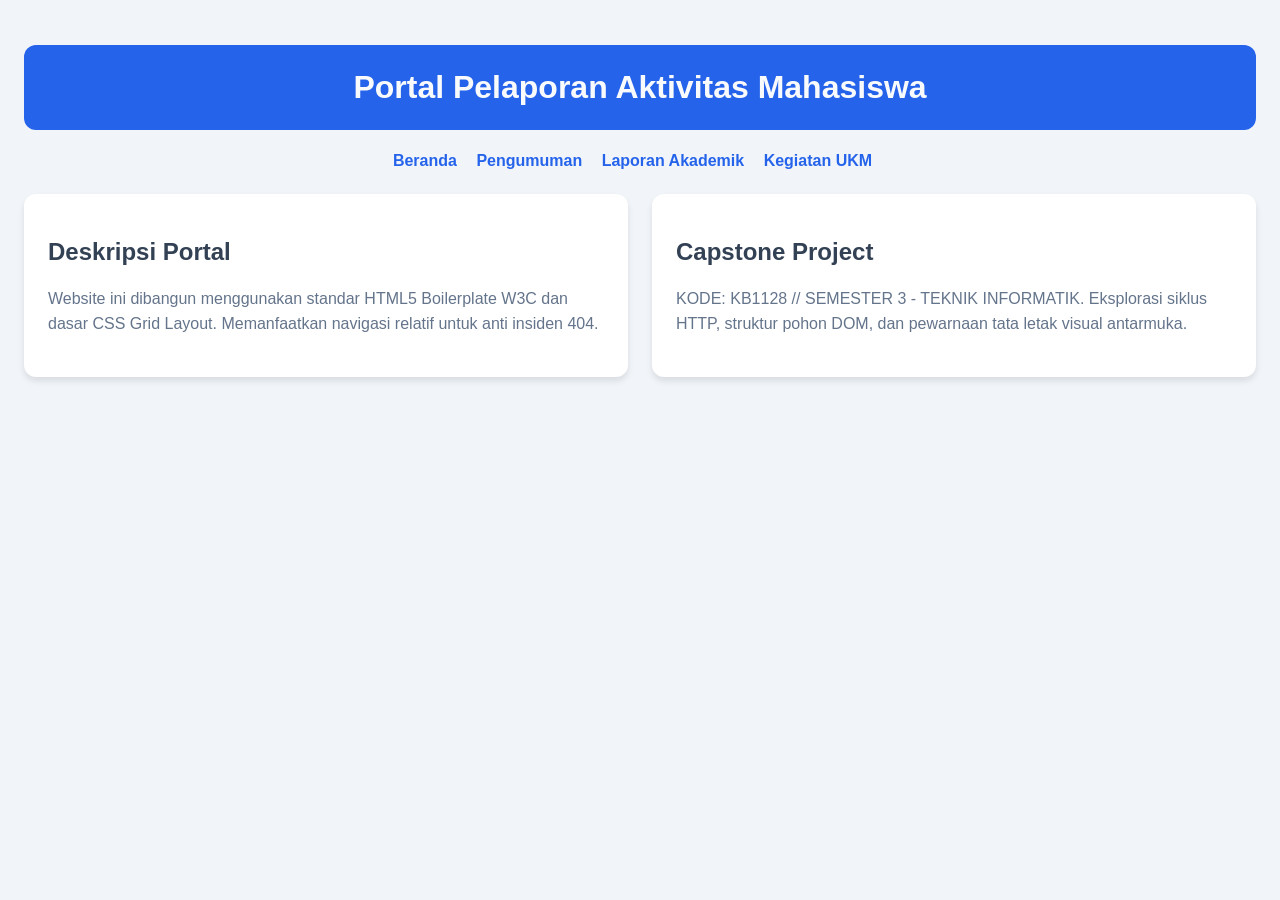
<file: pertemuan2/index.html>
<!DOCTYPE html>
<html lang="id">
<head>
    <meta charset="UTF-8">
    <meta name="viewport" content="width=device-width, initial-scale=1.0">
    <title>Portal Pelaporan Aktivitas Mahasiswa</title>
    <style>
        body { font-family: Arial, sans-serif; background-color: #f1f5f9; margin: 0; padding: 24px; }
        h1 { color: #f8fafc; background-color: #2563eb; padding: 24px; border-radius: 12px; text-align: center; }
        ul { list-style-type: none; padding: 0; text-align: center; }
        li { display: inline; margin-right: 15px; }
        a { text-decoration: none; color: #2563eb; font-weight: bold; }
        a:hover { text-decoration: underline; }
        .container { display: grid; grid-template-columns: 1fr 1fr; gap: 24px; margin-top: 24px; }
        .card { background-color: #ffffff; padding: 24px; border-radius: 12px; box-shadow: 0 4px 6px rgba(0,0,0,0.1); }
        h2 { color: #334155; }
        p { color: #64748b; line-height: 1.6; }
    </style>
</head>
<body>
    <h1>Portal Pelaporan Aktivitas Mahasiswa</h1>
    
    <nav>
        <ul>
            <li><a href="./index.html">Beranda</a></li>
            <li><a href="./assets/dokumen/pengumuman.html">Pengumuman</a></li>
            <li><a href="./modul_laporan/akademik/gasal.html">Laporan Akademik</a></li>
            <li><a href="./modul_laporan/ukm/kegiatan.html">Kegiatan UKM</a></li>
        </ul>
    </nav>

    <div class="container">
        <div class="card">
            <h2>Deskripsi Portal</h2>
            <p>Website ini dibangun menggunakan standar HTML5 Boilerplate W3C dan dasar CSS Grid Layout. Memanfaatkan navigasi relatif untuk anti insiden 404.</p>
        </div>
        <div class="card">
            <h2>Capstone Project</h2>
            <p>KODE: KB1128 // SEMESTER 3 - TEKNIK INFORMATIK. Eksplorasi siklus HTTP, struktur pohon DOM, dan pewarnaan tata letak visual antarmuka.</p>
        </div>
    </div>
</body>
</html>
</file>
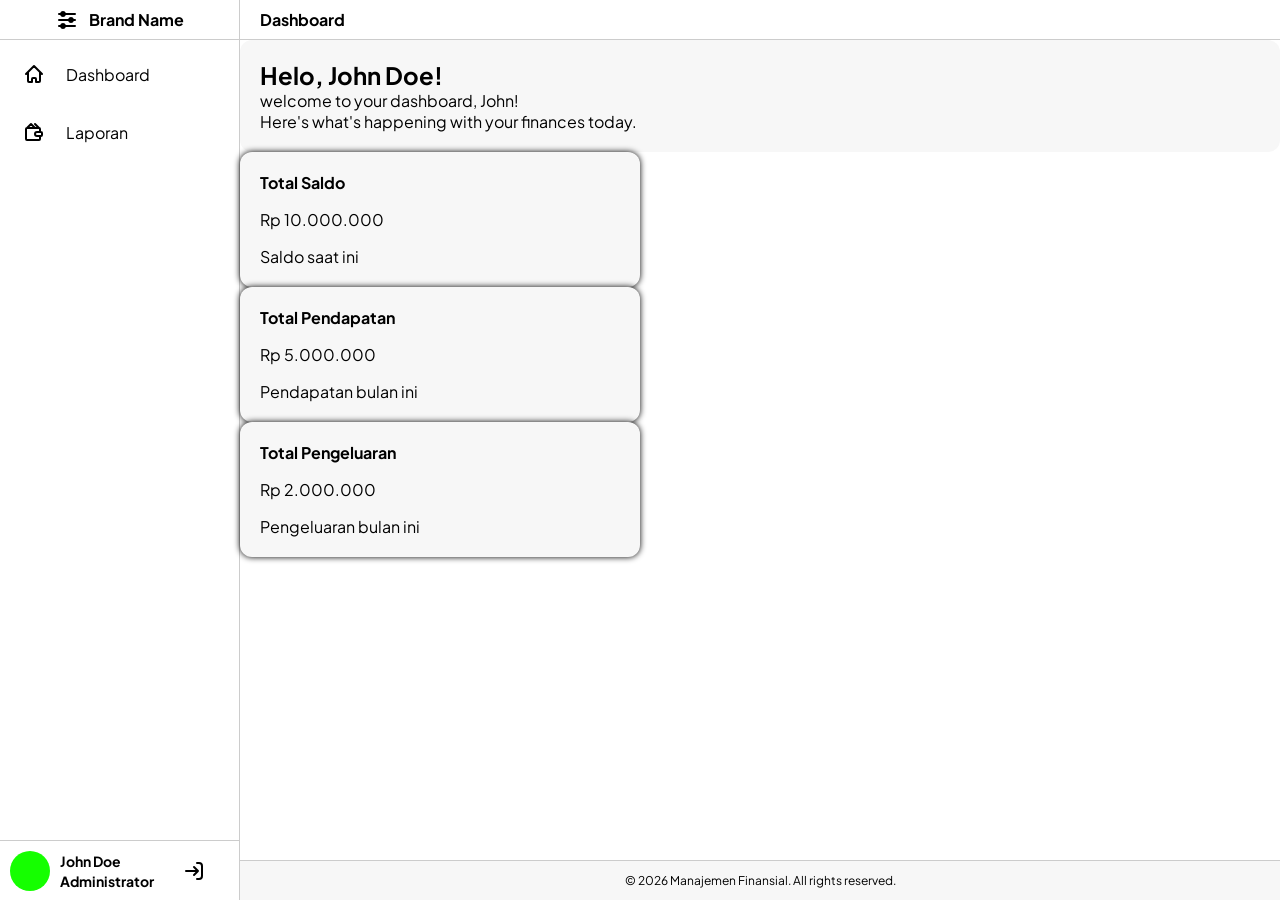
<file: pertemuan4/index.html>
<!DOCTYPE html>
<html lang="en">
<head>
    <meta charset="UTF-8">
    <meta name="viewport" content="width=device-width, initial-scale=1.0">
    <title>Document</title>
    <link rel="stylesheet" href="assets/css/style.css">
</head>
<body class="page-dashboard">
    <header>
<h4>Dashboard</h4>
    </header>
    <aside>
        <div class="brand"><svg class="w-6 h-6 text-gray-800 dark:text-white" aria-hidden="true" xmlns="http://www.w3.org/2000/svg" width="24" height="24" fill="currentColor" viewBox="0 0 24 24">
  <path d="M10.83 5a3.001 3.001 0 0 0-5.66 0H4a1 1 0 1 0 0 2h1.17a3.001 3.001 0 0 0 5.66 0H20a1 1 0 1 0 0-2h-9.17ZM4 11h9.17a3.001 3.001 0 0 1 5.66 0H20a1 1 0 1 1 0 2h-1.17a3.001 3.001 0 0 1-5.66 0H4a1 1 0 1 1 0-2Zm1.17 6H4a1 1 0 1 0 0 2h1.17a3.001 3.001 0 0 0 5.66 0H20a1 1 0 1 0 0-2h-9.17a3.001 3.001 0 0 0-5.66 0Z"/>
</svg>
<h4>Brand Name</h4></div>
        <nav>
            <a href="#">
                <svg class="w-6 h-6 text-gray-800 dark:text-white" aria-hidden="true" xmlns="http://www.w3.org/2000/svg" width="24" height="24" fill="none" viewBox="0 0 24 24">
                <path stroke="currentColor" stroke-linecap="round" stroke-linejoin="round" stroke-width="2" d="m4 12 8-8 8 8M6 10.5V19a1 1 0 0 0 1 1h3v-3a1 1 0 0 1 1-1h2a1 1 0 0 1 1 1v3h3a1 1 0 0 0 1-1v-8.5"/>
                </svg>
                <span>Dashboard</span>
            </a>
                <a href="#"><svg class="w-6 h-6 text-gray-800 dark:text-white" aria-hidden="true" xmlns="http://www.w3.org/2000/svg" width="24" height="24" fill="none" viewBox="0 0 24 24">
  <path stroke="currentColor" stroke-linecap="round" stroke-linejoin="round" stroke-width="2" d="M17 8H5m12 0a1 1 0 0 1 1 1v2.6M17 8l-4-4M5 8a1 1 0 0 0-1 1v10a1 1 0 0 0 1 1h12a1 1 0 0 0 1-1v-2.6M5 8l4-4 4 4m6 4h-4a2 2 0 1 0 0 4h4a1 1 0 0 0 1-1v-2a1 1 0 0 0-1-1Z"/>
</svg>
<span>Laporan</span></a>
            
        </nav>
        <div class="profile">
            <div class="circle"></div>
            <div class="info">
                <p class="name">John Doe</p>
                <p class="role">Administrator</p>
            </div>
            <div class="logout">
                <a href="#"><svg class="w-24 h-24 text-gray-800 dark:text-white" aria-hidden="true" xmlns="http://www.w3.org/2000/svg" width="24" height="24" fill="none" viewBox="0 0 24 24">
  <path stroke="currentColor" stroke-linecap="round" stroke-linejoin="round" stroke-width="2" d="M16 12H4m12 0-4 4m4-4-4-4m3-4h2a3 3 0 0 1 3 3v10a3 3 0 0 1-3 3h-2"/>
</svg>
</a>
            </div>
        </div>
    </aside>
    <main>
<section class="content">
       <div class="welcome">
         <h1>Helo, John Doe!</h1>
        <p>welcome to your dashboard, John!</p>
        <p>Here's what's happening with your finances today.</p>
       </div>
        </section>

       <section class="card">
        <div class="card1">
            <h4>Total Saldo</h4>
            <span class="amount">Rp 10.000.000</span>
            <p class="text">Saldo saat ini</p>
        </div>
        <div class="card2">
            <h4>Total Pendapatan</h4>
            <span class="amount">Rp 5.000.000</span>
            <p class="text">Pendapatan bulan ini</p>
        </div>
        <div class="card3">
            <h4>Total Pengeluaran</h4>
            <span class="amount">Rp 2.000.000</span>
            <p class="text">Pengeluaran bulan ini</p>
        </section>
    </main>
    
    <footer>
        <p>&copy; 2026 Manajemen Finansial. All rights reserved.</p>
        </footer>
</body>
</html>
</file>
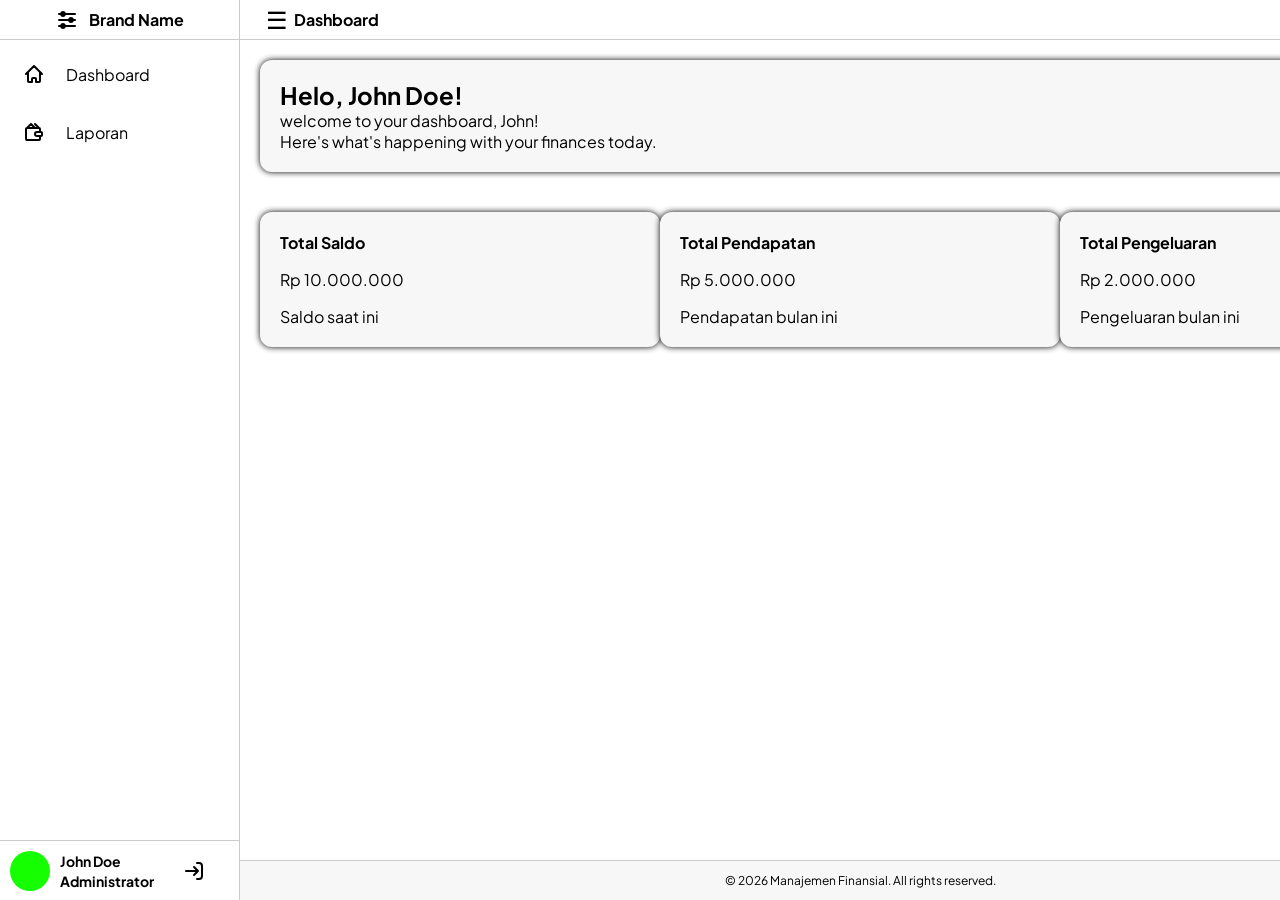
<file: pertemuan6/index.html>
<!DOCTYPE html>
<html lang="en">
<head>
    <meta charset="UTF-8">
    <meta name="viewport" content="width=device-width, initial-scale=1.0">
    <title>Document</title>
    <link rel="stylesheet" href="assets/css/style.css">
</head>
<body class="page-dashboard">
    <header>
        <button id="btn-toggle-sidebar" style="background:none; border:none; font-size:24px; cursor:pointer;">☰</button>
<h4>Dashboard</h4>
    </header>
    <aside>
        <div class="brand"><svg class="w-6 h-6 text-gray-800 dark:text-white" aria-hidden="true" xmlns="http://www.w3.org/2000/svg" width="24" height="24" fill="currentColor" viewBox="0 0 24 24">
  <path d="M10.83 5a3.001 3.001 0 0 0-5.66 0H4a1 1 0 1 0 0 2h1.17a3.001 3.001 0 0 0 5.66 0H20a1 1 0 1 0 0-2h-9.17ZM4 11h9.17a3.001 3.001 0 0 1 5.66 0H20a1 1 0 1 1 0 2h-1.17a3.001 3.001 0 0 1-5.66 0H4a1 1 0 1 1 0-2Zm1.17 6H4a1 1 0 1 0 0 2h1.17a3.001 3.001 0 0 0 5.66 0H20a1 1 0 1 0 0-2h-9.17a3.001 3.001 0 0 0-5.66 0Z"/>
</svg>
<h4>Brand Name</h4></div>
        <nav>
            <a href="#">
                <svg class="w-6 h-6 text-gray-800 dark:text-white" aria-hidden="true" xmlns="http://www.w3.org/2000/svg" width="24" height="24" fill="none" viewBox="0 0 24 24">
                <path stroke="currentColor" stroke-linecap="round" stroke-linejoin="round" stroke-width="2" d="m4 12 8-8 8 8M6 10.5V19a1 1 0 0 0 1 1h3v-3a1 1 0 0 1 1-1h2a1 1 0 0 1 1 1v3h3a1 1 0 0 0 1-1v-8.5"/>
                </svg>
                <span>Dashboard</span>
            </a>
                <a href="#"><svg class="w-6 h-6 text-gray-800 dark:text-white" aria-hidden="true" xmlns="http://www.w3.org/2000/svg" width="24" height="24" fill="none" viewBox="0 0 24 24">
  <path stroke="currentColor" stroke-linecap="round" stroke-linejoin="round" stroke-width="2" d="M17 8H5m12 0a1 1 0 0 1 1 1v2.6M17 8l-4-4M5 8a1 1 0 0 0-1 1v10a1 1 0 0 0 1 1h12a1 1 0 0 0 1-1v-2.6M5 8l4-4 4 4m6 4h-4a2 2 0 1 0 0 4h4a1 1 0 0 0 1-1v-2a1 1 0 0 0-1-1Z"/>
</svg>
<span>Laporan</span></a>
            
        </nav>
        <div class="profile">
            <div class="circle"></div>
            <div class="info">
                <p class="name">John Doe</p>
                <p class="role">Administrator</p>
            </div>
            <div class="logout">
                <a href="#"><svg class="w-24 h-24 text-gray-800 dark:text-white" aria-hidden="true" xmlns="http://www.w3.org/2000/svg" width="24" height="24" fill="none" viewBox="0 0 24 24">
  <path stroke="currentColor" stroke-linecap="round" stroke-linejoin="round" stroke-width="2" d="M16 12H4m12 0-4 4m4-4-4-4m3-4h2a3 3 0 0 1 3 3v10a3 3 0 0 1-3 3h-2"/>
</svg>
</a>
            </div>
        </div>
    </aside>
    <main>
<section class="content">
       <div class="welcome">
         <h1>Helo, John Doe!</h1>
        <p>welcome to your dashboard, John!</p>
        <p>Here's what's happening with your finances today.</p>
       </div>
        </section>

       <section class="card">
        <div class="card1">
            <h4>Total Saldo</h4>
            <span class="amount">Rp 10.000.000</span>
            <p class="text">Saldo saat ini</p>
        </div>
        <div class="card2">
            <h4>Total Pendapatan</h4>
            <span class="amount">Rp 5.000.000</span>
            <p class="text">Pendapatan bulan ini</p>
        </div>
        <div class="card3">
            <h4>Total Pengeluaran</h4>
            <span class="amount">Rp 2.000.000</span>
            <p class="text">Pengeluaran bulan ini</p>
        </section>
    </main>
    
    <footer>
        <p>&copy; 2026 Manajemen Finansial. All rights reserved.</p>
        </footer>

        <script>
            const btnToggleSidebar = document.getElementById("btn-toggle-sidebar"); 
const body = document.body;

// 1. Cek status di LocalStorage saat web pertama kali dibuka
if (localStorage.getItem("statusSidebar") === "sempit") {
    body.classList.add("sidebar-collapsed");
}

// 2. Event saat tombol ☰ diklik
btnToggleSidebar.addEventListener("click", function() {
    body.classList.toggle("sidebar-collapsed");
    
    // 3. Simpan perubahan ke LocalStorage
    if (body.classList.contains("sidebar-collapsed")) {
        localStorage.setItem("statusSidebar", "sempit");
    } else {
        localStorage.setItem("statusSidebar", "lebar");
    }
});
        </script>
</body>
</html>
</file>
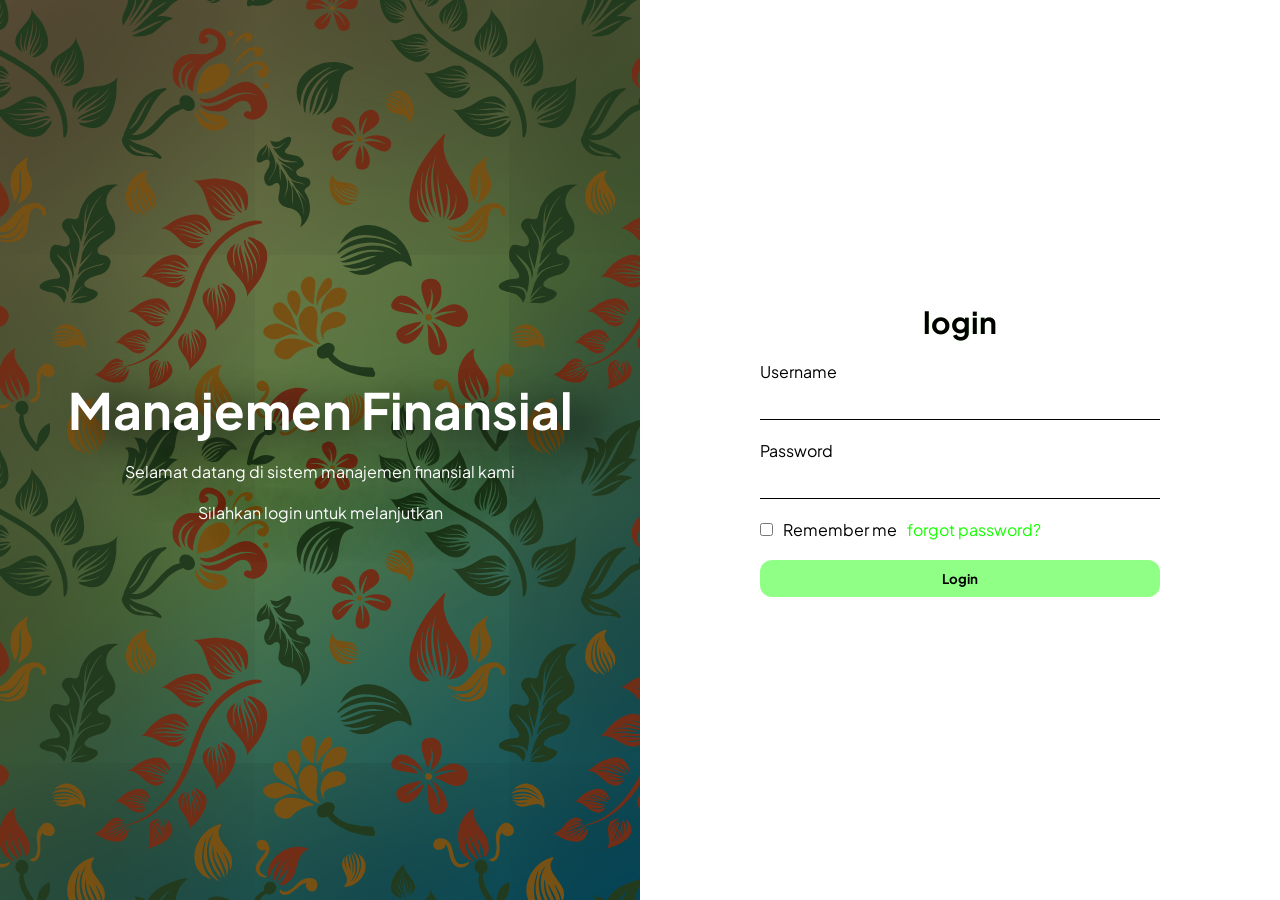
<file: pertemuan4/login/index.html>
<!DOCTYPE html>
<html lang="en">
<head>
    <meta charset="UTF-8">
    <meta name="viewport" content="width=device-width, initial-scale=1.0">
    <title>Document</title>
    <link rel="stylesheet" href="../assets/css/style.css" class="css">
</head>
<body class="page-login">
    <main>
       <div class="bg-main">
         <h1>Manajemen Finansial</h1>
        <p>Selamat datang di sistem manajemen finansial kami</p>
        <span class="text">Silahkan login untuk melanjutkan</span>
       </div>
    </main>
    <aside>
        <form action="">
            <h1>login</h1>
            <div class="username">
                <label for="">Username</label>
                <input type="email">
            </div>
            <div class="password">
                <label for="">Password</label>
                <input type="password">
            </div>
            <div class="remember">
                <input type="checkbox" name="" id="">
                <label for="">Remember me</label>
                <a href="">forgot password?</a>
                </div>  
            <div>
                <button type="submit">Login</button>
            </div>
        </form>
    </aside>
</body>
</html>
</file>
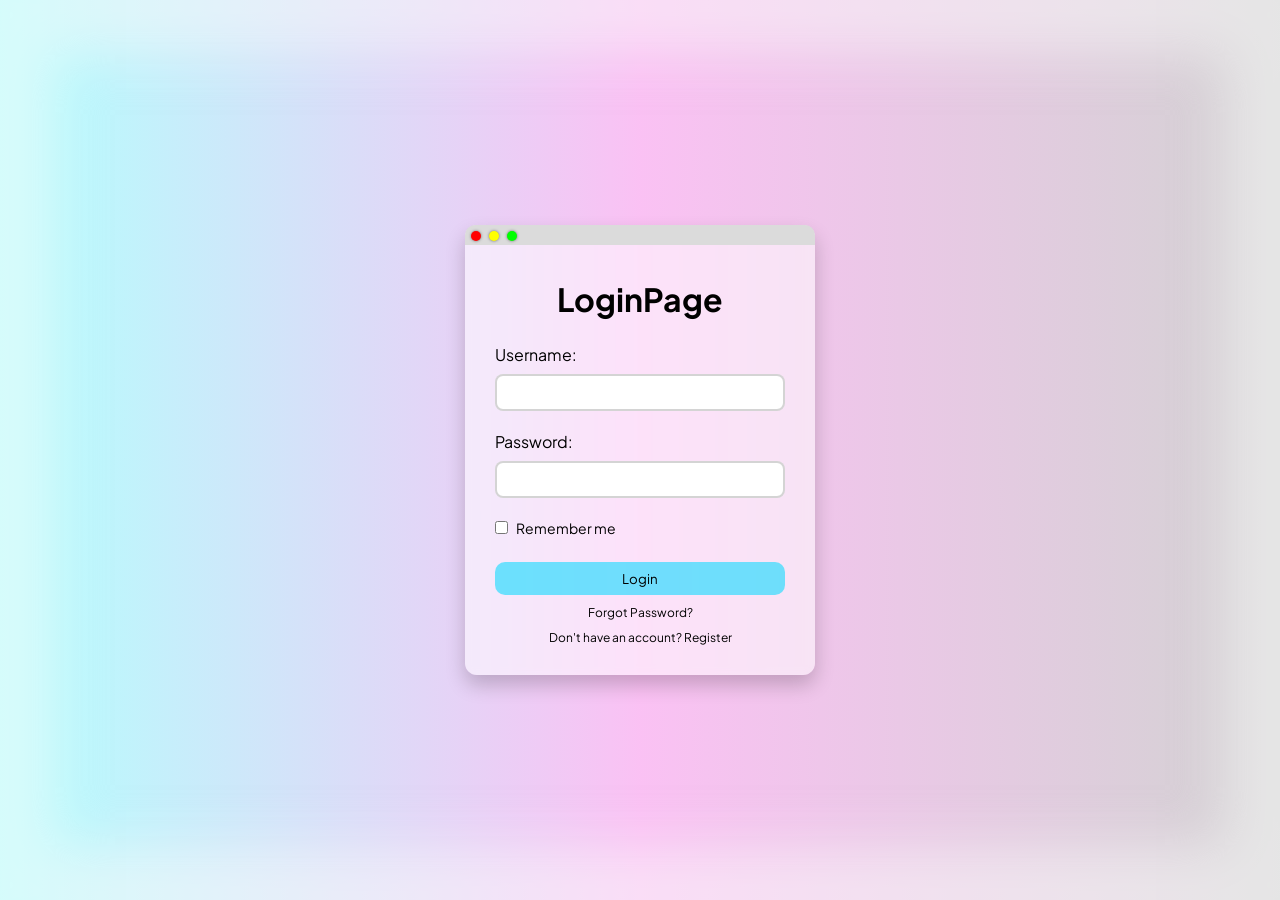
<file: pertemuan3/login.html>
<!DOCTYPE html>
<html lang="en">
<head>
    <meta charset="UTF-8">
    <meta name="viewport" content="width=device-width, initial-scale=1.0">
    <title>Login</title>
    <link rel="preconnect" href="https://fonts.googleapis.com">
<link rel="preconnect" href="https://fonts.gstatic.com" crossorigin>
<link href="https://fonts.googleapis.com/css2?family=Plus+Jakarta+Sans:ital,wght@0,200..800;1,200..800&display=swap" rel="stylesheet">
<style>
    *{
    margin: 0;
    padding: 0;
    box-sizing: border-box;
    font-family: "Plus Jakarta Sans", sans-serif;
}
body{
    display: flex;
    justify-content: center;
    align-items: center;
    min-height: 100vh;
    background: linear-gradient(to right, #89fffda4, #ef32d94d, #b3b3b396);
box-shadow:inset 0 0 50px 55px rgba(250, 249, 249, 0.5);
}

form{
background-color: #ffffff86;
    backdrop-filter: blur(5px);
    height: 450px;
    width: 350px;
    display: flex;
    flex-direction: column;
    padding: 30px;
    border-radius: 12px;
    box-shadow: 0 10px 20px rgba(0, 0, 0, 0.2);
}
form:hover{
    
    box-shadow: 0 10px 20px #00a2ff8a;
}
form .username, form .password{
    display: flex;
    flex-direction: column;
    margin-bottom: 20px;
}

form button{
    display: flex;
    margin-top: auto;
    justify-content: center;
    align-items: center;
    padding: 8px;
    border-radius: 10px;
    border: none;
    background-color: #00d9ff8f;
}
form button:hover{
    background-color: #00a2ff8a;
}

form .username input, form .password input{
    width: 100%;
    padding: 8px;
    border-radius: 8px;
    margin-top: 9px;
    border: 2px solid #b3b3b38f;

}
form .username input:focus, form .password input:focus{
    outline: none;
    border: 2px solid #00d9ff8f;
    
    box-shadow: 0 2px 4px #00a2ff8a;
}
form .username input:hover, form .password input:hover{

    border: 2px solid #00d9ff8f;
    box-shadow: 0 2px 4px #00a2ff8a;
}
.bar{
   background-color: #dbdbdb;
height: 20px;
position: absolute;
top: 0;
left: 0;
right: 0;
padding: 6px;
display: flex;
gap: 8px;
flex-direction: row;
border-radius: 10px 10px 0 0;
}
h1{
    text-align: center;
    margin: auto;
}

.red{
    display: inline-block;
    background-color: #ff0000;
    height: 10px;
    width: 10px;
    border-radius: 50%;
    
    box-shadow: 0 0 3px rgba(0, 0, 0, 0.5);
}
.red:hover{    
    box-shadow: 0 0 8px #ff0000;
}
.yellow{
    display: inline-block;
    background-color: #ffff00;
    height: 10px;
    width: 10px;
    border-radius: 50%;
    
    box-shadow: 0 0 3px rgba(0, 0, 0, 0.5);
}
.yellow:hover{
    box-shadow: 0 0 8px #ffff00;
}
.green{
    display: inline-block;
    background-color: #00ff00;
    height: 10px;
    width: 10px;
    border-radius: 50%;
    
    box-shadow: 0 0 3px rgba(0, 0, 0, 0.5);
}
.green:hover{
    box-shadow: 0 0 8px #00ff00;
}
.checkbox{
    display: flex;
    height: 20px;
    position: relative;
    align-items: center;
    font-size: 14px;
}
.akun{
    display: flex;
    flex-direction: column;
    gap: 10px;
    margin-top: 10px;
}

.akun a{
    text-decoration: none;
    color: black;
    font-size: 12px;
    text-align: center;
}

.akun a:hover{
    text-decoration: underline;
}
</style>
</head>
<body>
    <form action="">
       <div class="bar"> 
        <div class="red">&nbsp;</div>
        <div class="yellow"></div>
        <div class="green"></div>
       </div>
       <h1 style="text-align: center;">LoginPage</h1>
        <div class="username">
            <label for="username">Username:</label>
            <input type="text" id="username" name="username" required>
        </div>
        <div class="password">
            <label for="password">Password:</label>
            <input type="password" id="password" name="password" required>
        </div>
        <div class="checkbox">
            <input type="checkbox" id="remember" name="remember">
            <label for="remember" style="margin-left: 8px;">Remember me</label>
        </div>
        <button type="submit">Login</button>
        <div class="akun">
            <a href="forgot-password.html">Forgot Password?</a>
            <a href="register.html">Don't have an account? Register</a>
        </div>
    </form>
</body>
</html>
</file>
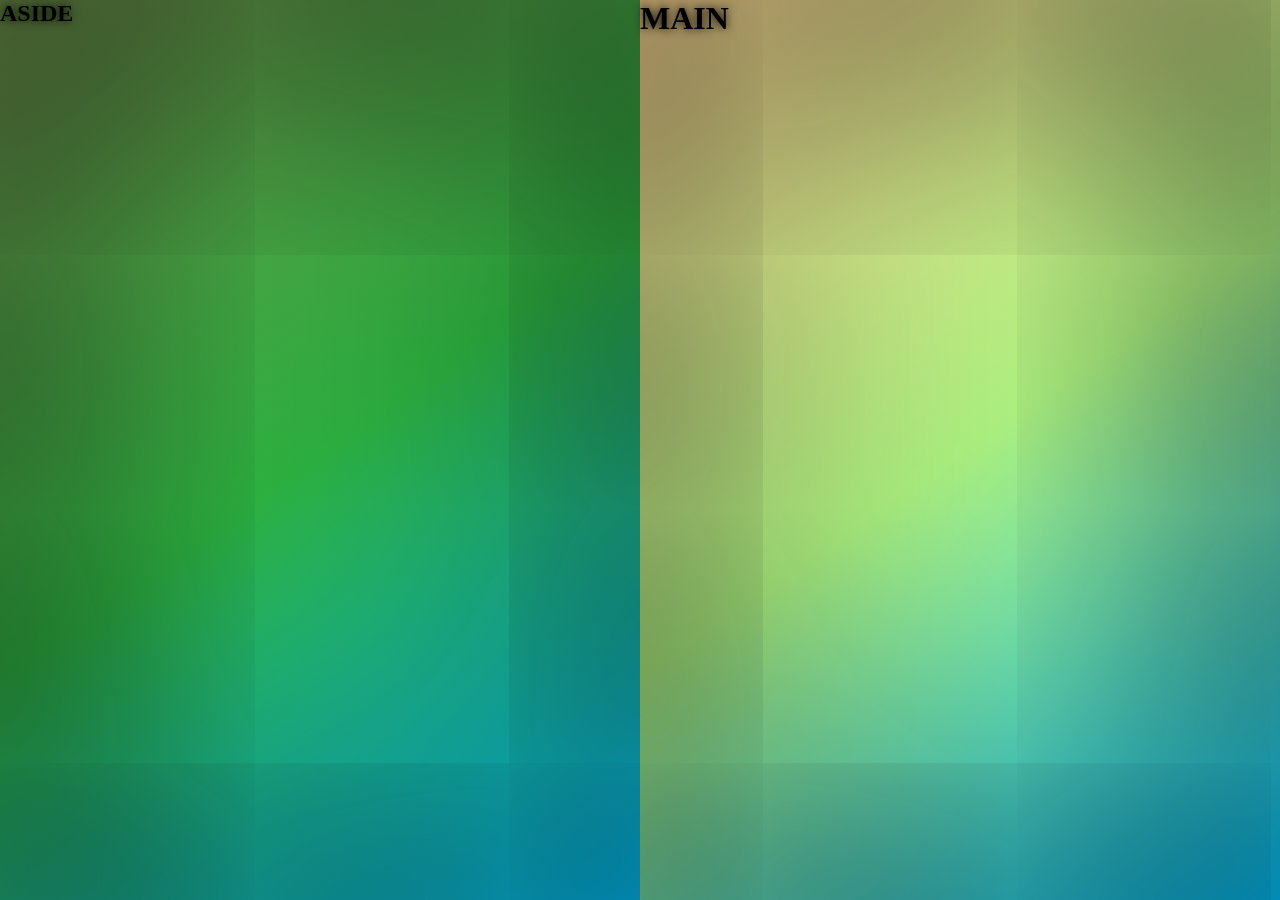
<file: pertemuan4/test.html>
<!DOCTYPE html>
<html lang="en">
<head>
    <meta charset="UTF-8">
    <meta name="viewport" content="width=A, initial-scale=1.0">
    <title>Document</title>
    <style>
        *{
            margin: 0;
            box-sizing: border-box;
        }

        body{
            display: grid;
            grid-template-columns:1fr 1fr;
            height: 100vh;
        }

        aside{
            background-color: teal;
        }
h1{
    background: linear-gradient(
    145deg,
    rgba(255, 162, 0, 0.432),
    rgba(90, 224, 0, 0.5),
    #00c3ff
);

box-shadow: inset 0px 0px 1000px 100px
    rgba(7, 7, 7, 0.5);

height: 100%;
width: 100%;
text-shadow: 0px 0px 10px #000;
}

.page-login aside form input:focus {
    outline: none;
    border-bottom: 1px solid #15ff00;
    transition: 0.5s;
}

    </style>
</head>
<body>
    <aside><H1>ASIDE</H1></aside>
    <main><H1>MAIN</H1></main>
</body>
</html>
</file>
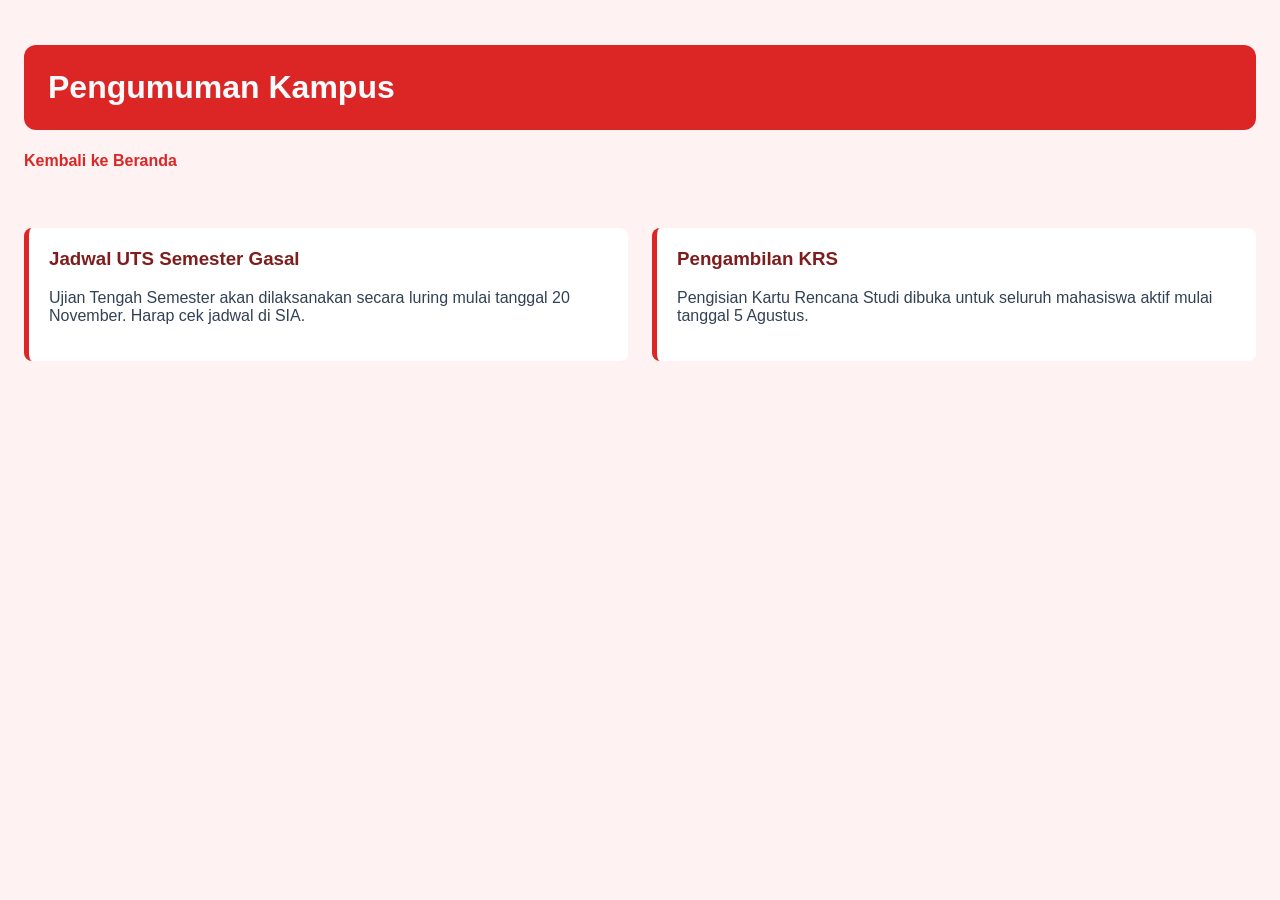
<file: pertemuan2/assets/dokumen/pengumuman.html>
<!DOCTYPE html>
<html lang="id">
<head>
    <meta charset="UTF-8">
    <meta name="viewport" content="width=device-width, initial-scale=1.0">
    <title>Pengumuman Kampus</title>
    <style>
        body { font-family: Arial, sans-serif; background-color: #fef2f2; margin: 0; padding: 24px; }
        h1 { color: #f8fafc; background-color: #dc2626; padding: 24px; border-radius: 12px; }
        ul { list-style-type: none; padding: 0; }
        li { display: inline; margin-right: 15px; }
        a { text-decoration: none; color: #dc2626; font-weight: bold; }
        .container { display: grid; grid-template-columns: 1fr 1fr; gap: 24px; margin-top: 24px; }
        .item { background-color: #ffffff; padding: 20px; border-radius: 8px; border-left: 5px solid #dc2626; }
        h3 { color: #7f1d1d; margin-top: 0; }
        p { color: #334155; }
    </style>
</head>
<body>
    <h1>Pengumuman Kampus</h1>
    <nav>
        <ul>
            <li><a href="../../index.html">Kembali ke Beranda</a></li>
        </ul>
    </nav>
    <br>
    <div class="container">
        <div class="item">
            <h3>Jadwal UTS Semester Gasal</h3>
            <p>Ujian Tengah Semester akan dilaksanakan secara luring mulai tanggal 20 November. Harap cek jadwal di SIA.</p>
        </div>
        <div class="item">
            <h3>Pengambilan KRS</h3>
            <p>Pengisian Kartu Rencana Studi dibuka untuk seluruh mahasiswa aktif mulai tanggal 5 Agustus.</p>
        </div>
    </div>
</body>
</html>
</file>
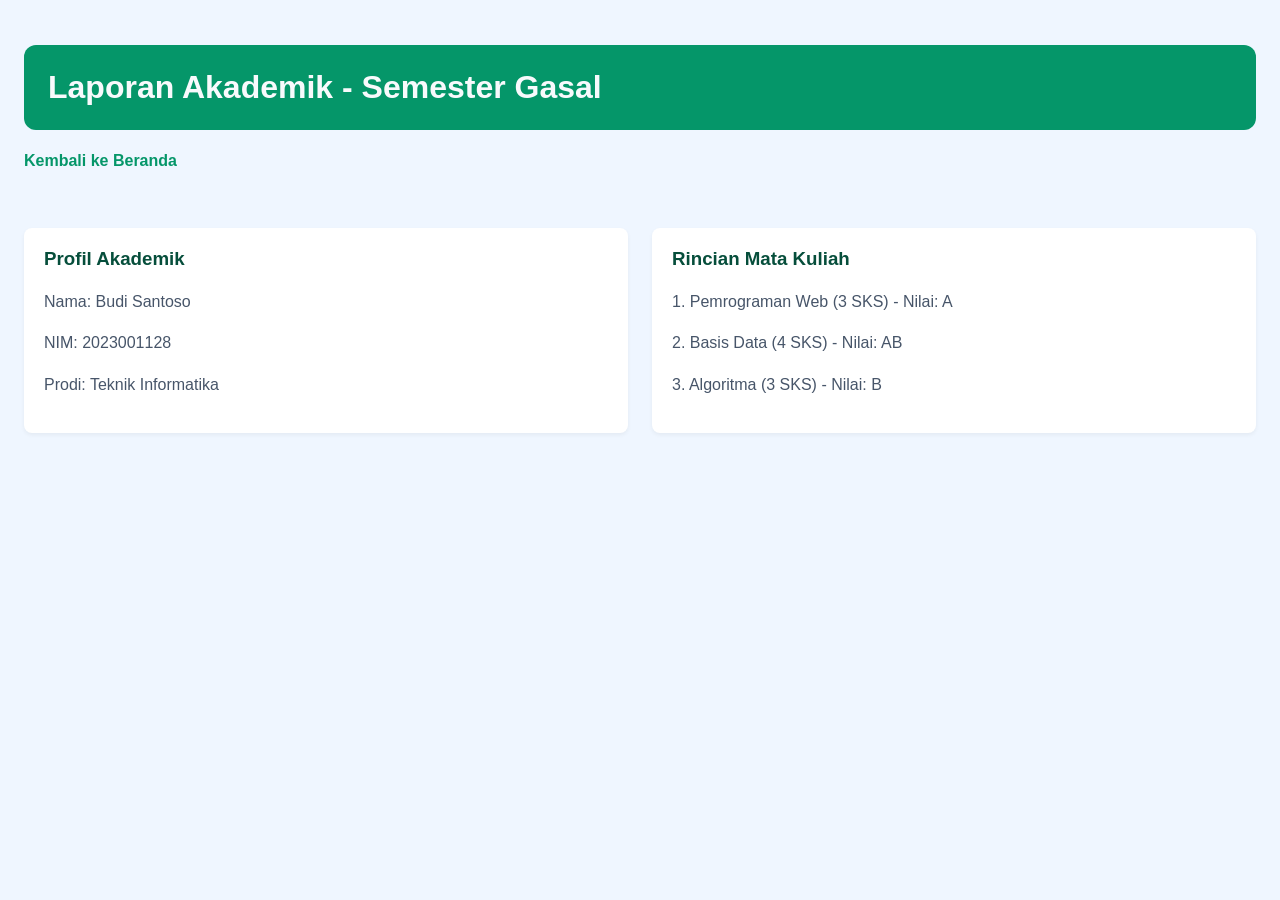
<file: pertemuan2/modul_laporan/akademik/gasal.html>
<!DOCTYPE html>
<html lang="id">
<head>
    <meta charset="UTF-8">
    <meta name="viewport" content="width=device-width, initial-scale=1.0">
    <title>Laporan Akademik Gasal</title>
    <style>
        body { font-family: Arial, sans-serif; background-color: #eff6ff; margin: 0; padding: 24px; }
        h1 { color: #f8fafc; background-color: #059669; padding: 24px; border-radius: 12px; }
        ul { list-style-type: none; padding: 0; }
        li { display: inline; margin-right: 15px; }
        a { text-decoration: none; color: #059669; font-weight: bold; }
        .container { display: grid; grid-template-columns: 1fr 1fr; gap: 24px; margin-top: 24px; }
        .card { background-color: #ffffff; padding: 20px; border-radius: 8px; box-shadow: 0 2px 4px rgba(0,0,0,0.05); }
        h3 { color: #064e3b; margin-top: 0; }
        p { color: #475569; line-height: 1.6; }
    </style>
</head>
<body>
    <h1>Laporan Akademik - Semester Gasal</h1>
    <nav>
        <ul>
            <li><a href="../../index.html">Kembali ke Beranda</a></li>
        </ul>
    </nav>
    <br>
    <div class="container">
        <div class="card">
            <h3>Profil Akademik</h3>
            <p>Nama: Budi Santoso</p>
            <p>NIM: 2023001128</p>
            <p>Prodi: Teknik Informatika</p>
        </div>
        <div class="card">
            <h3>Rincian Mata Kuliah</h3>
            <p>1. Pemrograman Web (3 SKS) - Nilai: A</p>
            <p>2. Basis Data (4 SKS) - Nilai: AB</p>
            <p>3. Algoritma (3 SKS) - Nilai: B</p>
        </div>
    </div>
</body>
</html>
</file>
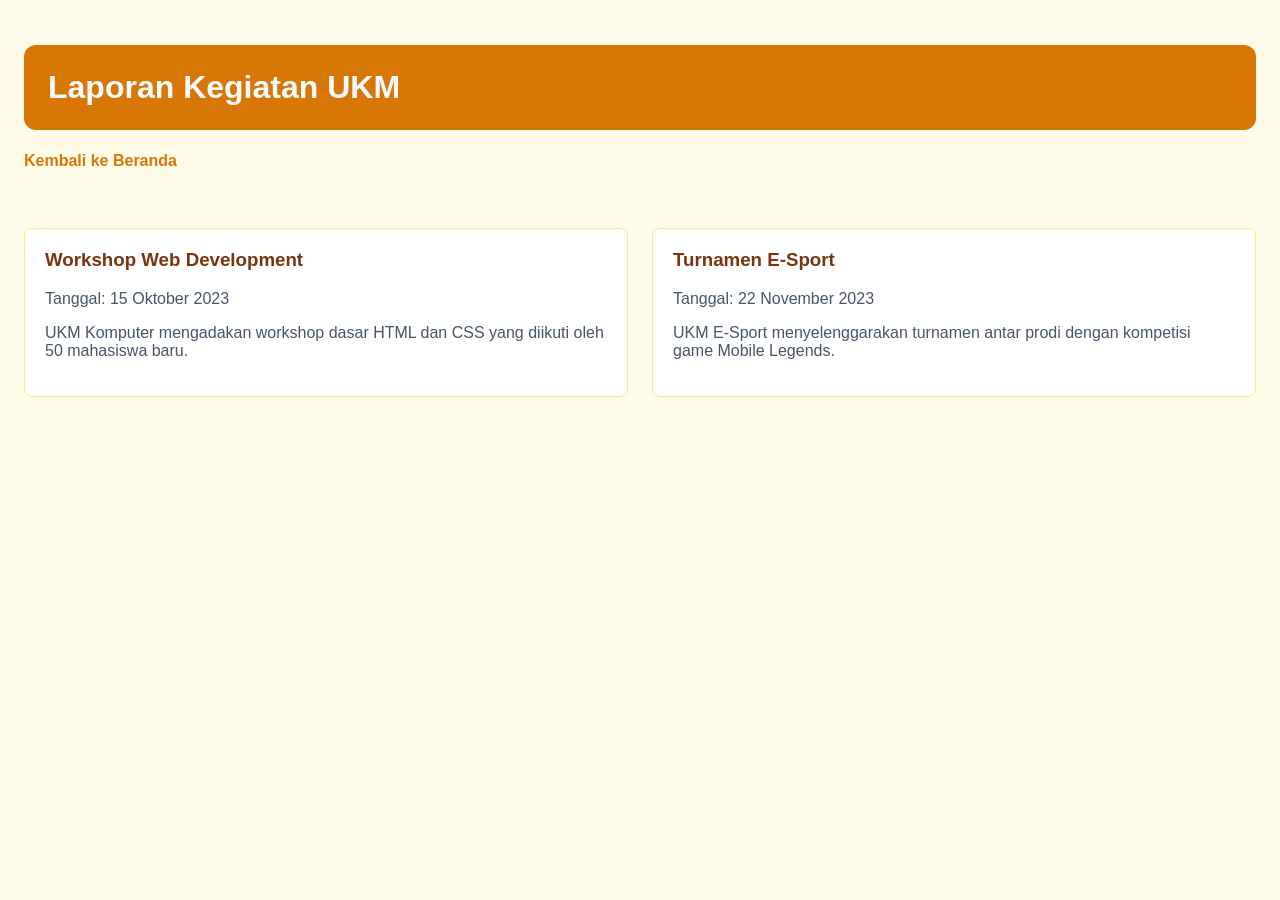
<file: pertemuan2/modul_laporan/ukm/kegiatan.html>
<!DOCTYPE html>
<html lang="id">
<head>
    <meta charset="UTF-8">
    <meta name="viewport" content="width=device-width, initial-scale=1.0">
    <title>Kegiatan UKM</title>
    <style>
        body { font-family: Arial, sans-serif; background-color: #fefce8; margin: 0; padding: 24px; }
        h1 { color: #f8fafc; background-color: #d97706; padding: 24px; border-radius: 12px; }
        ul { list-style-type: none; padding: 0; }
        li { display: inline; margin-right: 15px; }
        a { text-decoration: none; color: #d97706; font-weight: bold; }
        .container { display: grid; grid-template-columns: 1fr 1fr; gap: 24px; margin-top: 24px; }
        .event { background-color: #ffffff; padding: 20px; border-radius: 8px; border: 1px solid #fde68a; }
        h3 { color: #78350f; margin-top: 0; }
        p { color: #475569; }
    </style>
</head>
<body>
    <h1>Laporan Kegiatan UKM</h1>
    <nav>
        <ul>
            <li><a href="../../index.html">Kembali ke Beranda</a></li>
        </ul>
    </nav>
    <br>
    <div class="container">
        <div class="event">
            <h3>Workshop Web Development</h3>
            <p>Tanggal: 15 Oktober 2023</p>
            <p>UKM Komputer mengadakan workshop dasar HTML dan CSS yang diikuti oleh 50 mahasiswa baru.</p>
        </div>
        <div class="event">
            <h3>Turnamen E-Sport</h3>
            <p>Tanggal: 22 November 2023</p>
            <p>UKM E-Sport menyelenggarakan turnamen antar prodi dengan kompetisi game Mobile Legends.</p>
        </div>
    </div>
</body>
</html>
</file>
<file: pertemuan4/assets/css/style.css>
@import url('https://fonts.googleapis.com/css2?family=Plus+Jakarta+Sans:ital,wght@0,200..800;1,200..800&display=swap');
*{
  margin :0;
  box-sizing: border-box;
  font-family: 'Plus Jakarta Sans', sans-serif;
}

/* Login Page */
.page-login{
  display: grid;
  grid-template-columns: 1fr 1fr;
  height: 100vh;
}

.page-login aside{
  display: flex;
  justify-content: center;
  align-items: center;
}

.page-login main{
    display: flex;
    justify-content: center;
    flex-direction: column;
    align-items: center;
    gap:20px;
   background: linear-gradient(145deg, rgba(255, 162, 0, 0.432), rgba(90, 224, 0, 0.5),#00c3ff);
box-shadow:  inset 0px 0px 1000px 100px rgba(7, 7, 7, 0.5);
   height:100%; width:100%;
   text-shadow: 0px 0px 10px #000;
}


.page-login .bg-main{
    display: flex;
    justify-content: center;
    flex-direction: column;
    align-items: center;
    gap:20px;
   background-image:url(../img/bg.svg);
   background-size: cover;
   background-position: center;
   background-repeat: no-repeat;
   height:100%; width:100%;
   color: #fff;
   text-shadow: 25px 10px 40px #000;
   box-shadow:  inset 0px 0px 1000px 1000px rgba(7, 7, 7, 0.5);
   
}

.page-login .bg-main h1{
    color: #fff;
   text-shadow: 25px 10px 40px #000;
    font-size: 50px;
}

.page-login aside form{
  display: flex;
  flex-direction: column;
  gap: 20px;
  width: 400px;
}

.page-login aside form .username,.page-login aside form .password
{
    display: flex;
    flex-direction: column;
}

.page-login aside form input{
   padding: 10px;
   border:none;
   border-bottom: 1px solid #000;
}

.page-login aside form input:focus{
    outline: none;
    border-bottom: 1px solid #15ff00;
    transition: 0.5s;
}

.page-login aside form .remember{
    display: flex;
    align-items: center;
    gap: 10px;
}

.page-login aside form .remember a{
    text-decoration: none;
    color: #15ff00;
}

.page-login aside form button{
    padding: 10px;
    border: none;
    border-radius:12px;
    background-color: #15ff0079;
    color: #000;
    font-weight: bold;
    width:100%;
}

.page-login aside form button:hover{
    background-color: #15ff00b8;
    color: #fff;
    transition: 0.5s;
}
.page-login aside h1{
    text-align: center;
    font-size: 30px;
    background: linear-gradient(145deg, rgba(255, 162, 0, 0.432), rgba(90, 224, 0, 0.5),#00c3ff);
    -webkit-background-clip: text;
<<<<<<< HEAD
    background-clip: text;
=======
>>>>>>> c9f940f (Latihan JS)
    -webkit-text-fill-color: transparent;
}


/* Dashboard Page */
.page-dashboard{
    display: grid;
    grid-template-columns: 240px 1fr;
    grid-template-rows: 40px 1fr 40px;
    grid-template-areas:
    "aside header"
    "aside main"
    "aside footer";
    height: 100vh;
}

.page-dashboard header{
 grid-area:header;
 display: flex;
 align-items: center;
 padding: 0 20px;
border-bottom: 1px solid #ccc;
}

.page-dashboard aside{
    grid-area:aside;
  height: 100%;
  width: 240px;
  border-right: 1px solid #ccc; 
}

.page-dashboard aside .brand{
    display: flex;
   align-items: center;
   justify-content: center;
   gap: 10px;
   height: 40px;
   border-bottom: 1px solid #ccc;
}

.page-dashboard aside nav{
    width: 100%;
    padding: 10px;
}



.page-dashboard aside a{
    text-decoration: none;
    color: #000;
    display: flex;
    align-items: center;
    border-radius: 12px;
    gap: 20px;
    padding:12px;
    transition: 0.3s;
    margin-bottom: 10px;
}

.page-dashboard aside nav a:hover{
    background-color: #15ff0055;
    border-radius: 12px;
    color: #040404;
    transition: 0.3s;
}
.page-dashboard aside .profile{
    display: flex;
    bottom:0;
    position: absolute;
    align-items: center;
    gap: 10px;
padding: 10px;
width: 240px;
height: 60px;
    border-top: 1px solid #ccc;
}


.page-dashboard aside .circle{
    width: 40px;
    height: 40px;
    border-radius: 50%;
    background-color: #15ff00;
}

.page-dashboard aside .profile p{
    font-size: 14px;
    font-weight: bold;
}

.page-dashboard aside .profile .info{
    display: flex;
    flex-direction: column;
    gap: 2px;
    width: 100px;
}

.page-dashboard aside .logout a{
    top:0;
        height:100%;
    position: absolute;
    display: flex;
    align-items: center;
    justify-content: center;
}

.page-dashboard aside .logout a:hover{
    color: #ff0000;
    height:100%;
}

.page-dashboard main{
    grid-area:main;
<<<<<<< HEAD
    padding: 32px;
=======
>>>>>>> c9f940f (Latihan JS)
}

.page-dashboard footer{
    grid-area:footer;
   background-color: #f7f7f7;
   display: flex;
   align-items: center; 
   justify-content: center;
   font-size: 12px;
  border-top: 1px solid #ccc;
}

.page-dashboard main section{
<<<<<<< HEAD
    padding: 24px;
=======
    padding: 20px;
>>>>>>> c9f940f (Latihan JS)
    width: 100%;
}
.page-dashboard main section .welcome{
    display: flex;
    background-color: #f7f7f7;
    flex-direction: column;
    padding: 20px;
    border-radius: 12px;
    height: 100%;
    width: 100%;
<<<<<<< HEAD
    gap: 16px;
=======
>>>>>>> c9f940f (Latihan JS)
    box-shadow: 0px 0px 6px #000;
}

.page-dashboard main .card{
<<<<<<< HEAD
   display: flex;
    justify-content: space-between;
=======
    display: grid;
    grid-template-columns: repeat(3, 1fr);
>>>>>>> c9f940f (Latihan JS)
    
}



.page-dashboard main section .card1,.page-dashboard main section .card2,.page-dashboard main section .card3{
    background-color: #f7f7f7;  
    padding: 20px;
    width: 400px;
    display: flex;
    flex-direction: column;
    gap: 16px;
    border-radius: 12px;
    box-shadow: 0px 0px 6px #000;
}

.page-dashboard main section .card1:hover {
    box-shadow: 0px 0px 10px #007bff76;
}

.page-dashboard main section .card1:hover span {
    color: #007bff;
    font-weight: bold;
}

.page-dashboard main section .card1 {
    transition: box-shadow 0.5s ease;
}

.page-dashboard main section .card2:hover {
    box-shadow: 0px 0px 10px #28a74576;
    
    transition: box-shadow 0.5s ease;
}
.page-dashboard main section .card2:hover span {
    color: #28a745;
    font-weight: bold;
}

.page-dashboard main section .card3:hover {
    box-shadow: 0px 0px 10px #dc354576;
    
    transition: box-shadow 0.5s ease;
}
.page-dashboard main section .card3:hover span {
    color: #dc3545;
    font-weight: bold;
}

.page-dashboard main section .card1 span, .page-dashboard main section .card2 span, .page-dashboard main section .card3 span {
    transition: color 0.5s ease;
}
</file>
<file: pertemuan6/assets/css/style.css>
@import url('https://fonts.googleapis.com/css2?family=Plus+Jakarta+Sans:ital,wght@0,200..800;1,200..800&display=swap');
*{
  margin :0;
  box-sizing: border-box;
  font-family: 'Plus Jakarta Sans', sans-serif;
}

/* Login Page */
.page-login{
  display: grid;
  grid-template-columns: 1fr 1fr;
  height: 100vh;
}

.page-login aside{
  display: flex;
  justify-content: center;
  align-items: center;
}

.page-login main{
    display: flex;
    justify-content: center;
    flex-direction: column;
    align-items: center;
    gap:20px;
   background: linear-gradient(145deg, rgba(255, 162, 0, 0.432), rgba(90, 224, 0, 0.5),#00c3ff);
box-shadow:  inset 0px 0px 1000px 100px rgba(7, 7, 7, 0.5);
   height:100%; width:100%;
   text-shadow: 0px 0px 10px #000;
}


.page-login .bg-main{
    display: flex;
    justify-content: center;
    flex-direction: column;
    align-items: center;
    gap:20px;
   background-image:url(../img/bg.svg);
   background-size: cover;
   background-position: center;
   background-repeat: no-repeat;
   height:100%; width:100%;
   color: #fff;
   text-shadow: 25px 10px 40px #000;
   box-shadow:  inset 0px 0px 1000px 1000px rgba(7, 7, 7, 0.5);
   
}

.page-login .bg-main h1{
    color: #fff;
   text-shadow: 25px 10px 40px #000;
    font-size: 50px;
}

.page-login aside form{
  display: flex;
  flex-direction: column;
  gap: 20px;
  width: 400px;
}

.page-login aside form .username,.page-login aside form .password
{
    display: flex;
    flex-direction: column;
}

.page-login aside form input{
   padding: 10px;
   border:none;
   border-bottom: 1px solid #000;
}

.page-login aside form input:focus{
    outline: none;
    border-bottom: 1px solid #15ff00;
    transition: 0.5s;
}

.page-login aside form .remember{
    display: flex;
    align-items: center;
    gap: 10px;
}

.page-login aside form .remember a{
    text-decoration: none;
    color: #15ff00;
}

.page-login aside form button{
    padding: 10px;
    border: none;
    border-radius:12px;
    background-color: #15ff0079;
    color: #000;
    font-weight: bold;
    width:100%;
}

.page-login aside form button:hover{
    background-color: #15ff00b8;
    color: #fff;
    transition: 0.5s;
}
.page-login aside h1{
    text-align: center;
    font-size: 30px;
    background: linear-gradient(145deg, rgba(255, 162, 0, 0.432), rgba(90, 224, 0, 0.5),#00c3ff);
    -webkit-background-clip: text;
    -webkit-text-fill-color: transparent;
}


/* Dashboard Page */
.page-dashboard{
    display: grid;
    grid-template-columns: 240px 1fr;
    grid-template-rows: 40px 1fr 40px;
    grid-template-areas:
    "aside header"
    "aside main"
    "aside footer";
    height: 100vh;
}

.page-dashboard header{
 grid-area:header;
 display: flex;
 align-items: center;
 padding: 0 20px;
border-bottom: 1px solid #ccc;
}

.page-dashboard aside{
    grid-area:aside;
  height: 100%;
  width: 240px;
  border-right: 1px solid #ccc; 
}

.page-dashboard aside .brand{
    display: flex;
   align-items: center;
   justify-content: center;
   gap: 10px;
   height: 40px;
   border-bottom: 1px solid #ccc;
}

.page-dashboard aside nav{
    width: 100%;
    padding: 10px;
}



.page-dashboard aside a{
    text-decoration: none;
    color: #000;
    display: flex;
    align-items: center;
    border-radius: 12px;
    gap: 20px;
    padding:12px;
    transition: 0.3s;
    margin-bottom: 10px;
}

.page-dashboard aside nav a:hover{
    background-color: #15ff0055;
    border-radius: 12px;
    color: #040404;
    transition: 0.3s;
}
.page-dashboard aside .profile{
    display: flex;
    bottom:0;
    position: absolute;
    align-items: center;
    gap: 10px;
padding: 10px;
width: 240px;
height: 60px;
    border-top: 1px solid #ccc;
}


.page-dashboard aside .circle{
    width: 40px;
    height: 40px;
    border-radius: 50%;
    background-color: #15ff00;
}

.page-dashboard aside .profile p{
    font-size: 14px;
    font-weight: bold;
}

.page-dashboard aside .profile .info{
    display: flex;
    flex-direction: column;
    gap: 2px;
    width: 100px;
}

.page-dashboard aside .logout a{
    top:0;
        height:100%;
    position: absolute;
    display: flex;
    align-items: center;
    justify-content: center;
}

.page-dashboard aside .logout a:hover{
    color: #ff0000;
    height:100%;
}

.page-dashboard main{
    grid-area:main;
}

.page-dashboard footer{
    grid-area:footer;
   background-color: #f7f7f7;
   display: flex;
   align-items: center; 
   justify-content: center;
   font-size: 12px;
  border-top: 1px solid #ccc;
}

.page-dashboard main section{
    padding: 20px;
    width: 100%;
}
.page-dashboard main section .welcome{
    display: flex;
    background-color: #f7f7f7;
    flex-direction: column;
    padding: 20px;
    border-radius: 12px;
    height: 100%;
    width: 100%;
    box-shadow: 0px 0px 6px #000;
}

.page-dashboard main .card{
   display: flex;
   justify-content: space-between;
    
}



.page-dashboard main section .card1,.page-dashboard main section .card2,.page-dashboard main section .card3{
    background-color: #f7f7f7;  
    padding: 20px;
    width: 400px;
    display: flex;
    flex-direction: column;
    gap: 16px;
    border-radius: 12px;
    box-shadow: 0px 0px 6px #000;
}

.page-dashboard main section .card1:hover {
    box-shadow: 0px 0px 10px #007bff76;
}

.page-dashboard main section .card1:hover span {
    color: #007bff;
    font-weight: bold;
}

.page-dashboard main section .card1 {
    transition: box-shadow 0.5s ease;
}

.page-dashboard main section .card2:hover {
    box-shadow: 0px 0px 10px #28a74576;
    
    transition: box-shadow 0.5s ease;
}
.page-dashboard main section .card2:hover span {
    color: #28a745;
    font-weight: bold;
}

.page-dashboard main section .card3:hover {
    box-shadow: 0px 0px 10px #dc354576;
    
    transition: box-shadow 0.5s ease;
}
.page-dashboard main section .card3:hover span {
    color: #dc3545;
    font-weight: bold;
}

.page-dashboard main section .card1 span, .page-dashboard main section .card2 span, .page-dashboard main section .card3 span {
    transition: color 0.5s ease;
}

/* =======================================================
   TAMBAHAN CSS: FITUR SIDEBAR COLLAPSE (FINAL & FIX)
   ======================================================= */

/* 1. Transisi Halus untuk Semua Elemen yang Berubah */
.page-dashboard,
.page-dashboard aside,
.page-dashboard aside .profile,
.page-dashboard aside nav a,
.page-dashboard aside nav a span,
.page-dashboard aside .brand h4,
.page-dashboard aside .profile .info,
.page-dashboard aside .profile .circle {
    transition: all 0.3s ease-in-out;
}

/* 2. Ubah Layout Grid Utama Menjadi 80px */
body.sidebar-collapsed {
    grid-template-columns: 80px 1fr !important;
}

/* 3. Paksa Lebar Aside dan Profile Menjadi 80px */
body.sidebar-collapsed aside,
body.sidebar-collapsed aside .profile {
    width: 80px !important;
}

/* 4. Sembunyikan Teks (Brand, Menu), Info Profil, & Avatar secara Halus */
body.sidebar-collapsed aside .brand h4,
body.sidebar-collapsed aside nav a span,
body.sidebar-collapsed aside .profile .info,
body.sidebar-collapsed aside .profile .circle {
    opacity: 0 !important;
    visibility: hidden !important;
    width: 0 !important;
    padding: 0 !important;
    margin: 0 !important;
    overflow: hidden !important;
}

/* 5. Pusatkan Posisi Ikon Brand (Hilangkan gap bawaan) */
body.sidebar-collapsed aside .brand {
    gap: 0 !important;
    padding-left: 0 !important;
    padding-right: 0 !important;
}
body.sidebar-collapsed aside .brand svg {
    margin: 0 auto !important;
    display: block !important;
}

/* 6. Pusatkan Ikon Navigasi/Menu (Hilangkan gap bawaan) */
body.sidebar-collapsed aside nav a {
    justify-content: center !important;
    padding-left: 0 !important;
    padding-right: 0 !important;
    gap: 0 !important;
}
body.sidebar-collapsed aside nav a svg {
    margin: 0 auto !important;
}

/* 7. Perbaiki Area Profile dan Paksa Tombol Logout ke Tengah */
body.sidebar-collapsed aside .profile {
    justify-content: center !important;
    padding-left: 0 !important;
    padding-right: 0 !important;
}

/* Menimpa 'position: absolute' bawaan agar SVG logout sejajar sempurna */
body.sidebar-collapsed aside .logout a {
    position: absolute !important;
    left: 0 !important;
    width: 100% !important;
    display: flex !important;
    justify-content: center !important;
    align-items: center !important;
}
</file>
